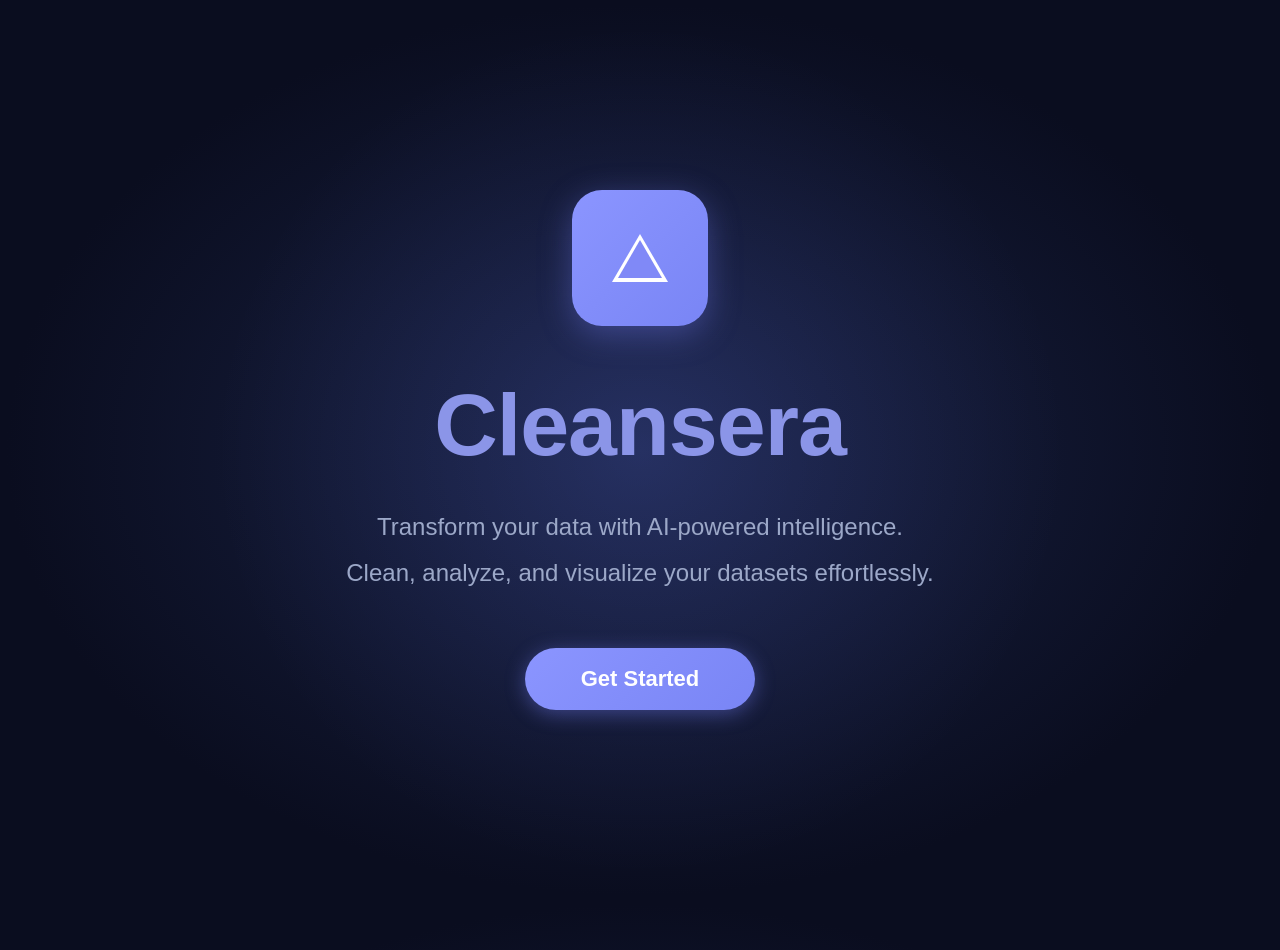
<file: Data-Cleaning-Chatbot11/Data-Cleaning-Chatbot/templates/start.html>
<!DOCTYPE html>
<html lang="en">
<head>
    <meta charset="UTF-8">
    <meta name="viewport" content="width=device-width, initial-scale=1.0">
    <title>Cleansera</title>
    <style>
        * {
            margin: 0;
            padding: 0;
            box-sizing: border-box;
        }

        body {
            font-family: -apple-system, BlinkMacSystemFont, 'Segoe UI', Roboto, 'Helvetica Neue', Arial, sans-serif;
            background: #0a0d1f;
            background: radial-gradient(ellipse at center, #1a2347 0%, #0a0d1f 70%);
            min-height: 100vh;
            display: flex;
            align-items: center;
            justify-content: center;
            position: relative;
            overflow: hidden;
        }

        .glow-effect {
            position: absolute;
            width: 1000px;
            height: 1000px;
            background: radial-gradient(circle, rgba(107, 126, 255, 0.15) 0%, transparent 60%);
            border-radius: 50%;
            top: 50%;
            left: 50%;
            transform: translate(-50%, -50%);
            pointer-events: none;
        }

        .container {
            text-align: center;
            z-index: 1;
            padding: 60px 40px;
            max-width: 1200px;
        }

        .logo-container {
            margin-bottom: 48px;
        }

        .logo {
            width: 136px;
            height: 136px;
            background: linear-gradient(135deg, #8b95ff 0%, #7985f5 100%);
            border-radius: 30px;
            display: inline-flex;
            align-items: center;
            justify-content: center;
            box-shadow: 0 8px 32px rgba(123, 133, 255, 0.35);
            margin: 0 auto;
        }

        .triangle {
            width: 0;
            height: 0;
            border-left: 28px solid transparent;
            border-right: 28px solid transparent;
            border-bottom: 48px solid white;
            position: relative;
        }

        .triangle::after {
            content: '';
            position: absolute;
            width: 0;
            height: 0;
            border-left: 22px solid transparent;
            border-right: 22px solid transparent;
            border-bottom: 38px solid #8089f7;
            top: 6px;
            left: -22px;
        }

        h1 {
            font-size: 88px;
            font-weight: 600;
            color: #8b95e8;
            margin-bottom: 32px;
            letter-spacing: -1px;
        }

        .subtitle {
            font-size: 24px;
            color: #9ca8c8;
            line-height: 1.6;
            margin-bottom: 8px;
            font-weight: 400;
        }

        .description {
            font-size: 24px;
            color: #9ca8c8;
            line-height: 1.6;
            margin-bottom: 56px;
            font-weight: 400;
        }

        .cta-button {
            display: inline-block;
            padding: 18px 56px;
            background: linear-gradient(135deg, #8b95ff 0%, #7985f5 100%);
            color: white;
            font-size: 22px;
            font-weight: 600;
            border: none;
            border-radius: 50px;
            cursor: pointer;
            text-decoration: none;
            box-shadow: 0 4px 20px rgba(123, 133, 255, 0.4);
            transition: all 0.3s ease;
        }

        .cta-button:hover {
            transform: translateY(-2px);
            box-shadow: 0 6px 28px rgba(123, 133, 255, 0.5);
        }

        .cta-button:active {
            transform: translateY(0);
        }
    </style>
</head>
<body>
    <div class="glow-effect"></div>

    <div class="container">
        <div class="logo-container">
            <div class="logo">
                <div class="triangle"></div>
            </div>
        </div>

        <h1>Cleansera</h1>
        
        <p class="subtitle">Transform your data with AI-powered intelligence.</p>
        <p class="description">Clean, analyze, and visualize your datasets effortlessly.</p>
        
        <a href="{{ url_for('index') }}" class="cta-button">Get Started</a>

    </div>
</body>
</html>
</file>
